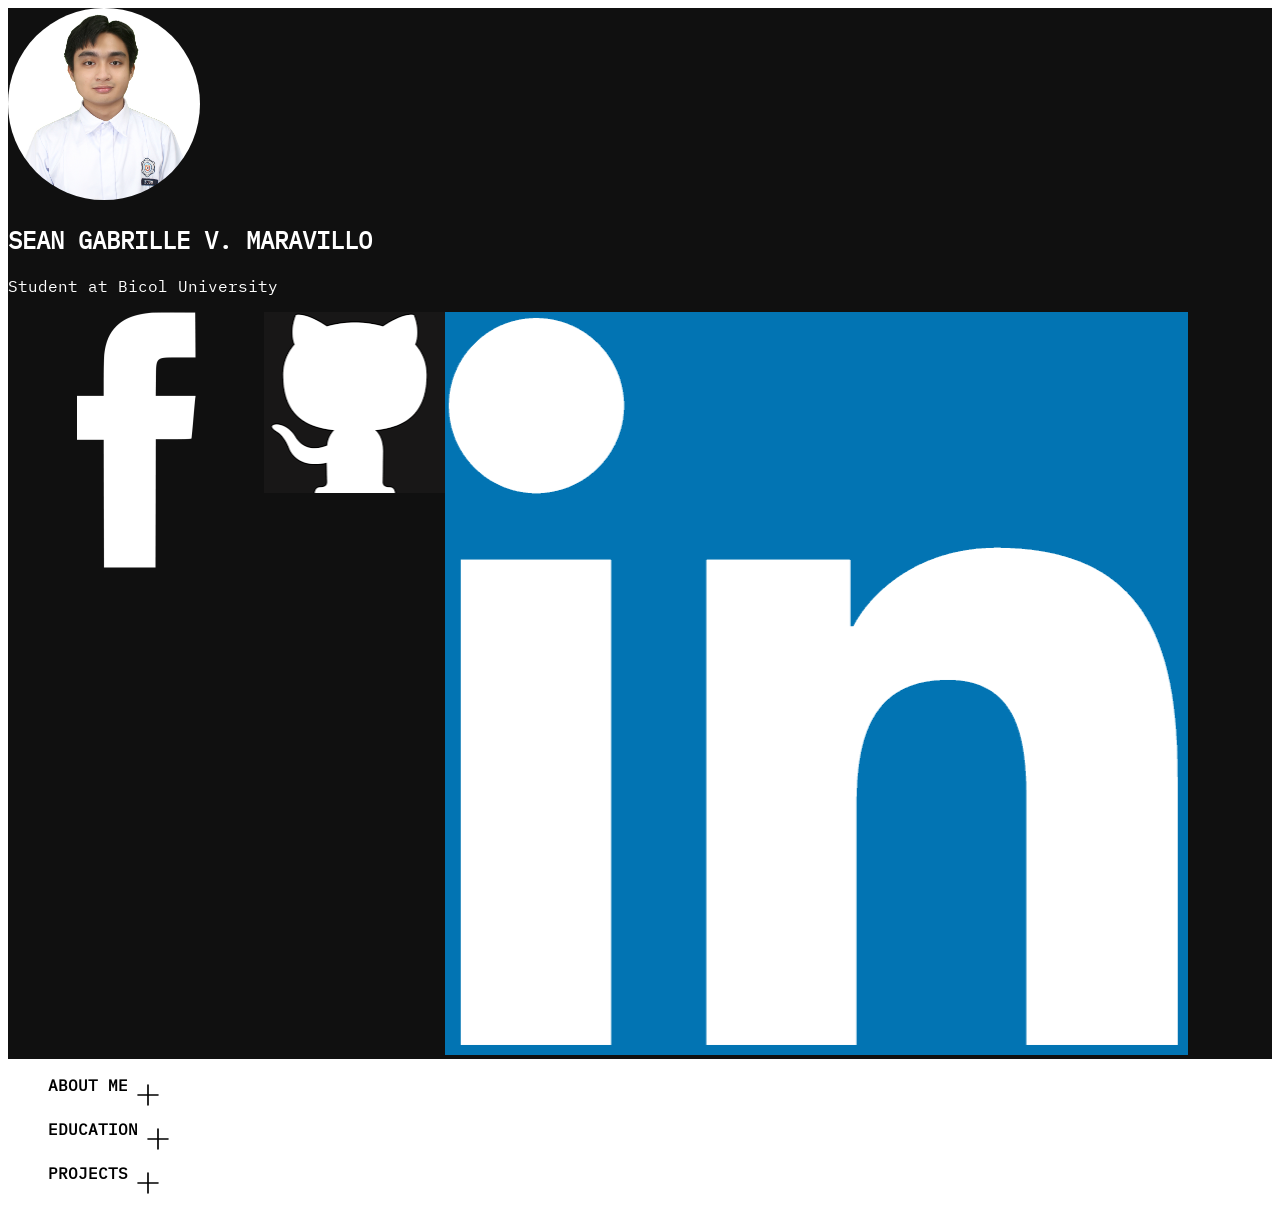
<file: index.html>
<!DOCTYPE html>
<html lang="en">
    <head>
        <meta charset="UTF-8">
        <meta name="viewport" content="width=device-width, initial-scale=1">
        <title>Sean Gabrille V. Maravillo</title>
        <link rel="stylesheet" href="style.css">
    </head>
    <body>
        <div id="main">
            <div id="basic-info">
                <img id="pfp" src="sean.jpg" alt="A picture of myself">
                <h2 id="name">SEAN GABRILLE V. MARAVILLO</h2>
                <p id="designation">Student at Bicol University</p>

                <div id="contacts">
                    <a href="https://www.facebook.com/SeanGabrilleMaravillo">
                        <div id="facebook">
                        <img src="facebook.png" alt="Facebook logo">
                        </div>
                    </a>
                    <a href="https://github.com/seanmaravillo">
                        <div id="github">
                        <img src="github.png" alt="Github logo">
                        </div>
                    </a>
                    <a href="https://www.linkedin.com/in/seangabrillemaravillo-31a820297/">
                        <div id="linkedin">
                        <img src="linkedin.png" alt="LinkedIn logo">
                        </div>
                    </a>
                </div>
            </div>
            <div id="more-details">
                <ul id="accordion">
                    <li>
                        <label for="first">ABOUT ME <span><img src="plus-sign.svg"></span></label>
                        <input type="radio" name="accordion" id="first">
                        <div class="content">
                            <p>
                                Lorem ipsum dolor sit amet, consectetur adipiscing elit. Donec aliquet, tortor quis mollis ornare, justo nibh sodales dolor, 
                                aliquam scelerisque lacus massa nec eros. Etiam libero urna, fringilla ac cursus nec, porttitor malesuada justo. Cras non risus 
                                nibh. Sed at auctor magna, a vulputate eros. Sed gravida malesuada justo nec semper. Donec eget ornare purus, et dignissim sem. 
                                Fusce interdum urna id augue tempus hendrerit.
                            </p>
                        </div>
                    </li>
                    <li>
                        <label for="second">EDUCATION <span><img src="plus-sign.svg"></span></label>
                        <input type="radio" name="accordion" id="second">
                        <div class="content">
                            <p>
                                Lorem ipsum dolor sit amet, consectetur adipiscing elit. Donec aliquet, tortor quis mollis ornare, justo nibh sodales dolor, 
                                aliquam scelerisque lacus massa nec eros. Etiam libero urna, fringilla ac cursus nec, porttitor malesuada justo. Cras non risus 
                                nibh. Sed at auctor magna, a vulputate eros. Sed gravida malesuada justo nec semper. Donec eget ornare purus, et dignissim sem. 
                                Fusce interdum urna id augue tempus hendrerit.
                            </p>
                        </div>
                    </li>
                    <li>
                        <label for="third">PROJECTS <span><img src="plus-sign.svg"></span></label>
                        <input type="radio" name="accordion" id="third">
                        <div class="content">
                            <p>
                                Lorem ipsum dolor sit amet, consectetur adipiscing elit. Donec aliquet, tortor quis mollis ornare, justo nibh sodales dolor, 
                                aliquam scelerisque lacus massa nec eros. Etiam libero urna, fringilla ac cursus nec, porttitor malesuada justo. Cras non risus 
                                nibh. Sed at auctor magna, a vulputate eros. Sed gravida malesuada justo nec semper. Donec eget ornare purus, et dignissim sem. 
                                Fusce interdum urna id augue tempus hendrerit.
                            </p>
                        </div>
                    </li>
                </ul>
            </div>
        </div>
    </body>
</html>
</file>
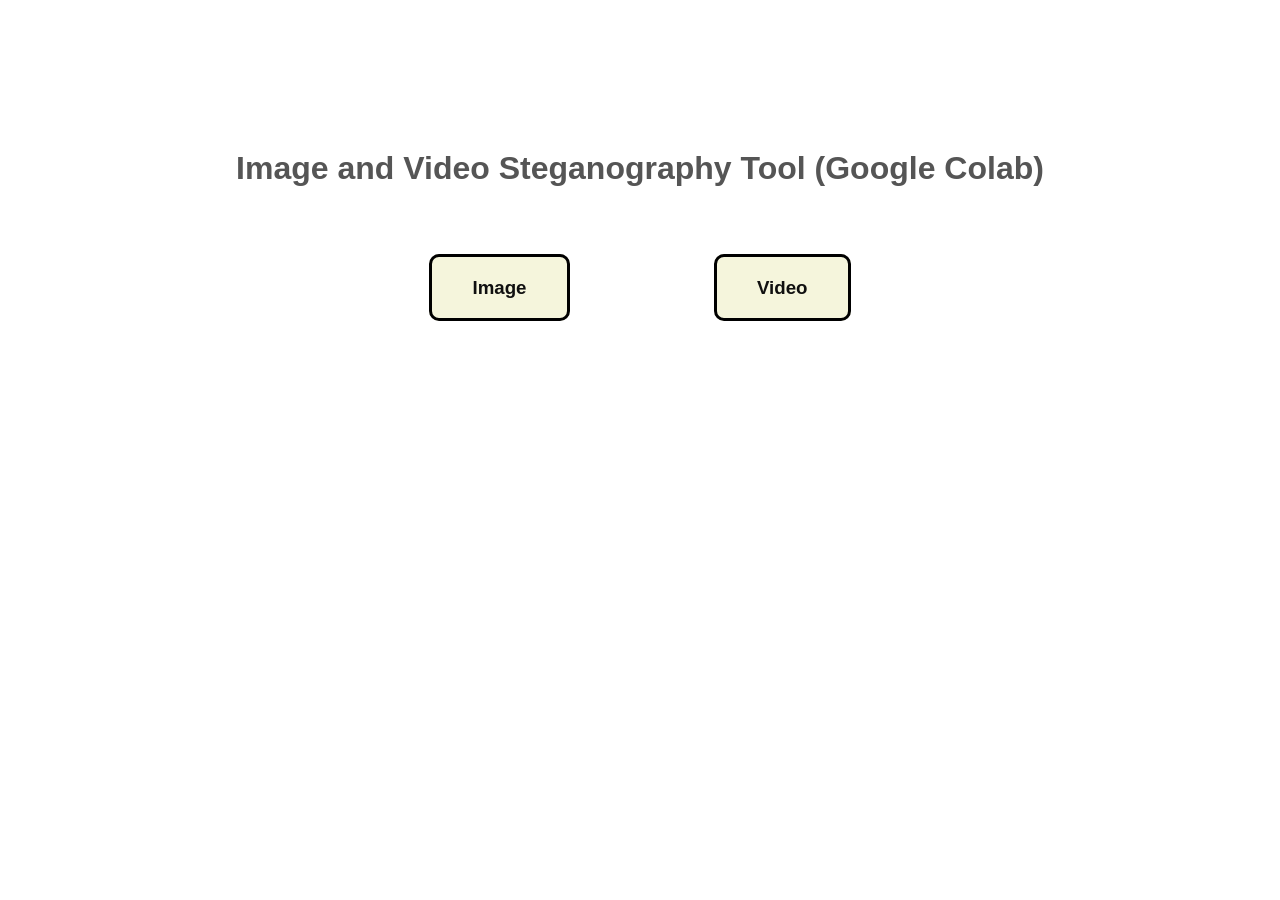
<file: image-video-steganography/index.html>
<!DOCTYPE html>
<html lang="en">
    <head>
        <meta charset="UTF-8">
        <meta name="viewport" content="width=device-width, initial-scale=1.0">
        <title>Image and Video Steganography</title>
        <style>
            body {
                font-family: Arial, Helvetica, sans-serif;
            }

            #image {
                text-decoration: none;
                color: #101010
            }

            #image:hover {
                text-decoration: none;
            }

            #video {
                text-decoration: none;
                color: #101010
            }

            #video:hover {
                text-decoration: none;
                color: beige
            }

            #button-image {
                display: inline;
                background-color: beige;
                border-radius: 10px;
                padding: 20px 40px 20px 40px;
                margin-right: 70px;
                border: solid black 3px;
            }

            #button-image:hover {
                background-color: #101010;
                color: beige;
            }

            #button-video {
                display: inline;
                background-color: beige;
                border-radius: 10px;
                padding: 20px 40px 20px 40px;
                margin-left: 70px;
                border: solid black 3px;
            }

            #button-video:hover {
                background-color: #101010;
                color: beige;
            }
        </style>
    </head>
    <body>
        <py-script src="steg.py"> </py-script>
        <h1 style="text-align: center; color: #555555; margin: 150px 0 90px 0;"><strong>Image and Video Steganography Tool (Google Colab)</strong></h1>

        <div style="text-align: center;">
            <a id="image" href="https://colab.research.google.com/drive/1t8bmcShaNXzfkn2z7fs2u6HL5mloAAvv?usp=sharing" target="_blank"><h3 id="button-image">Image</h3></a>
            <a id="video" href="https://colab.research.google.com/drive/15LWalin7Ma5y_uG7QE25fxPZT4VRzrA5?usp=sharing" target="_blank"><h3 id="button-video">Video</h3></a>
        </div>
    </body>
</html>
</file>
<file: style.css>
@font-face {
    font-family: IBMPlexMono;
    src: url(IBMPlexMono-Regular.ttf);
}

body {
    font-family: IBMPlexMono;
}

#basic-info {
    background-color: #101010;
}

#pfp {
    border-radius: 50%;
    width: 15vw;
}

#name {
    color: white;
}

#designation {
    color: white;
}

#contacts {
    display: flex;
}

#more-details {
    
}

#accordion li {
    list-style: none;
}

#accordion li label {
    font-weight: bold;
    display: flex;
    cursor: pointer;
}

#accordion label + input[type="radio"] {
    display: none;
}

#accordion .content {
    line-height: 1.6;
    max-height: 0;
    overflow: hidden;
    transition: max-height 0.5s;
}

#accordion label + input[type="radio"]:checked + .content {
    max-height: 400px;
}
</file>
